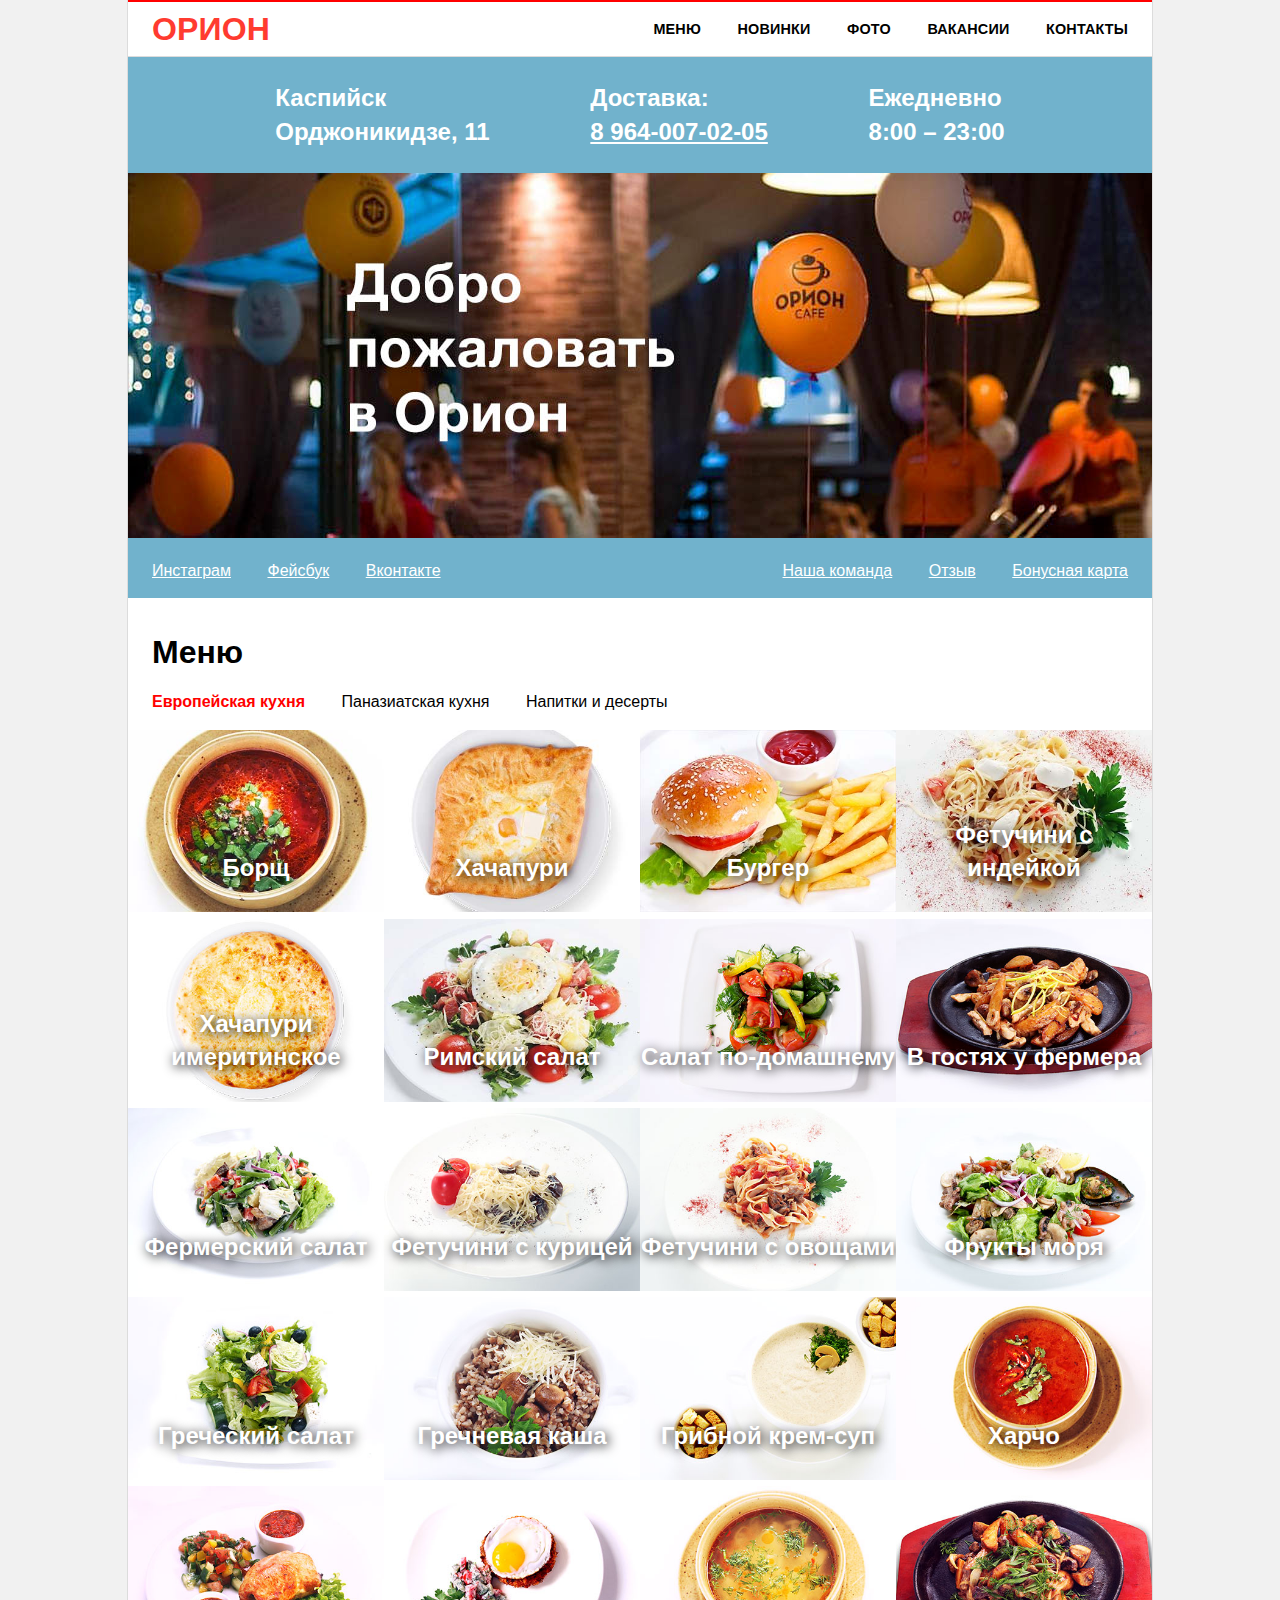
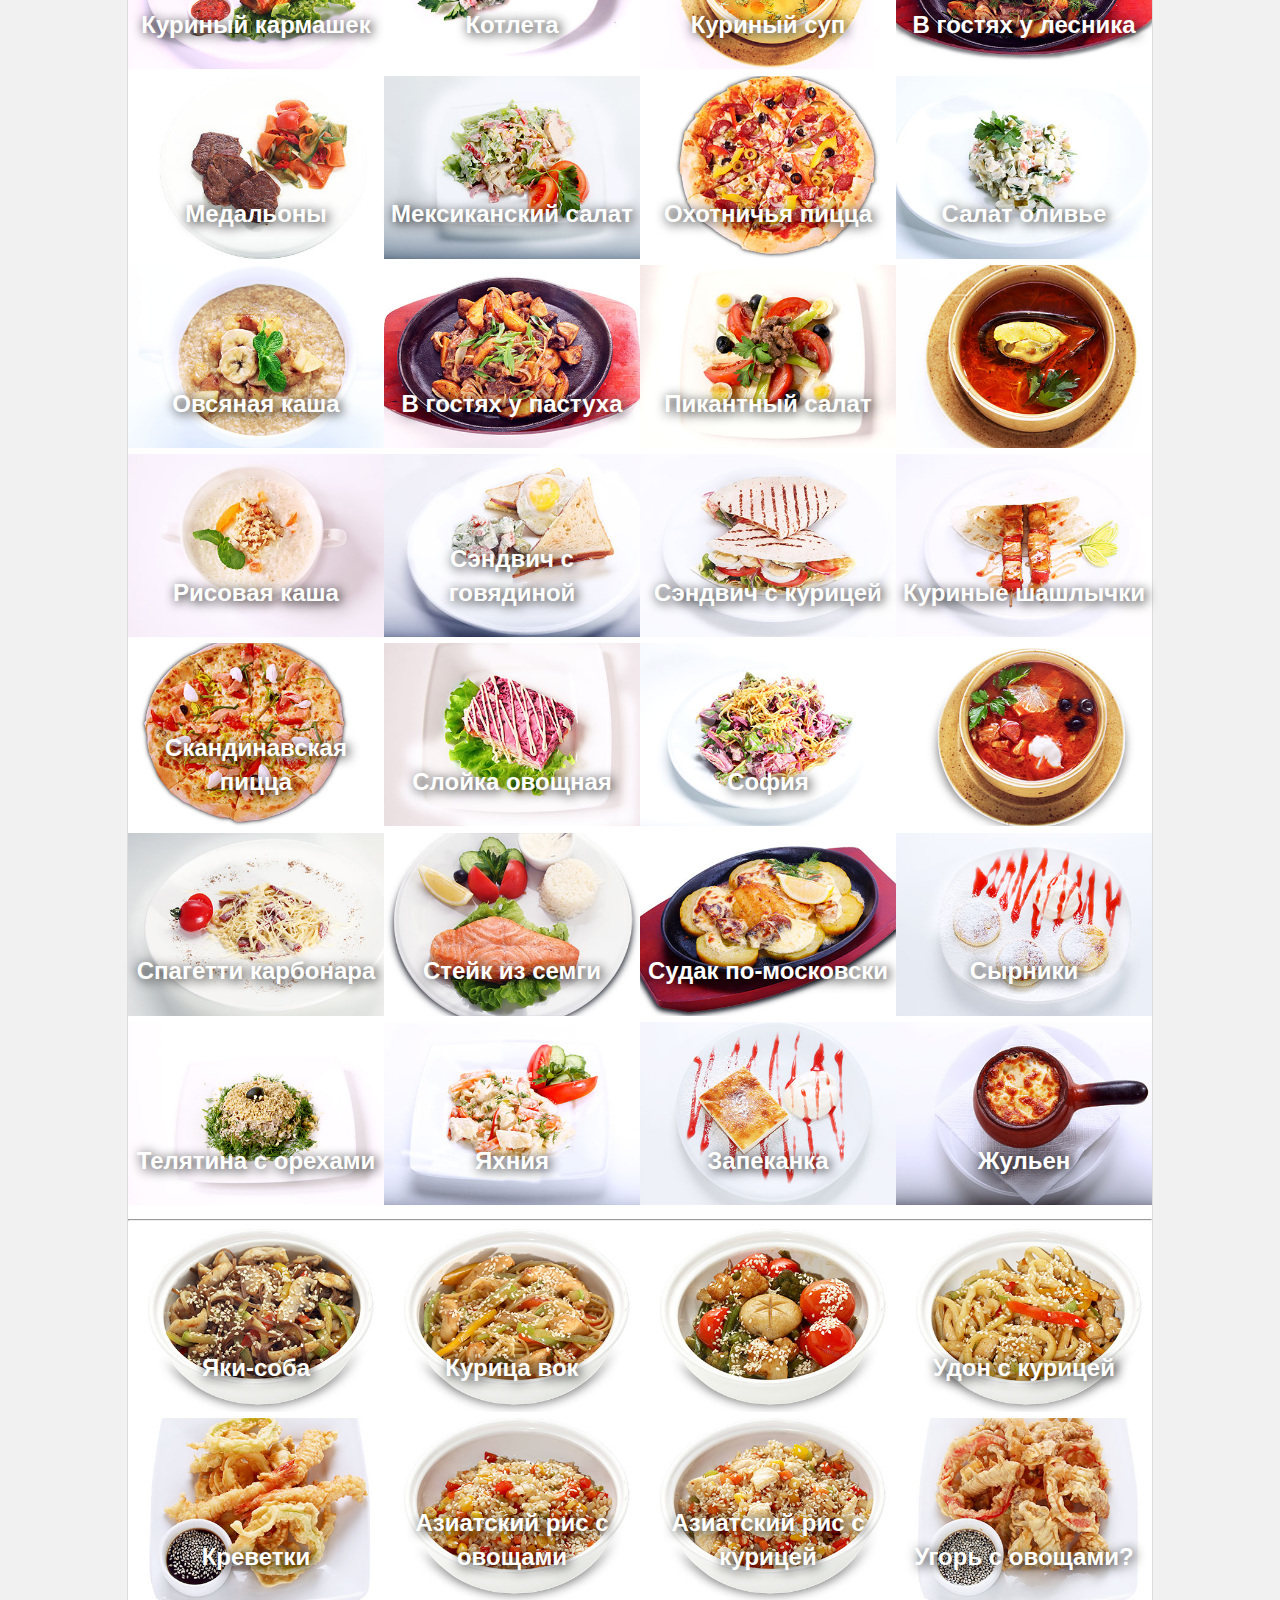
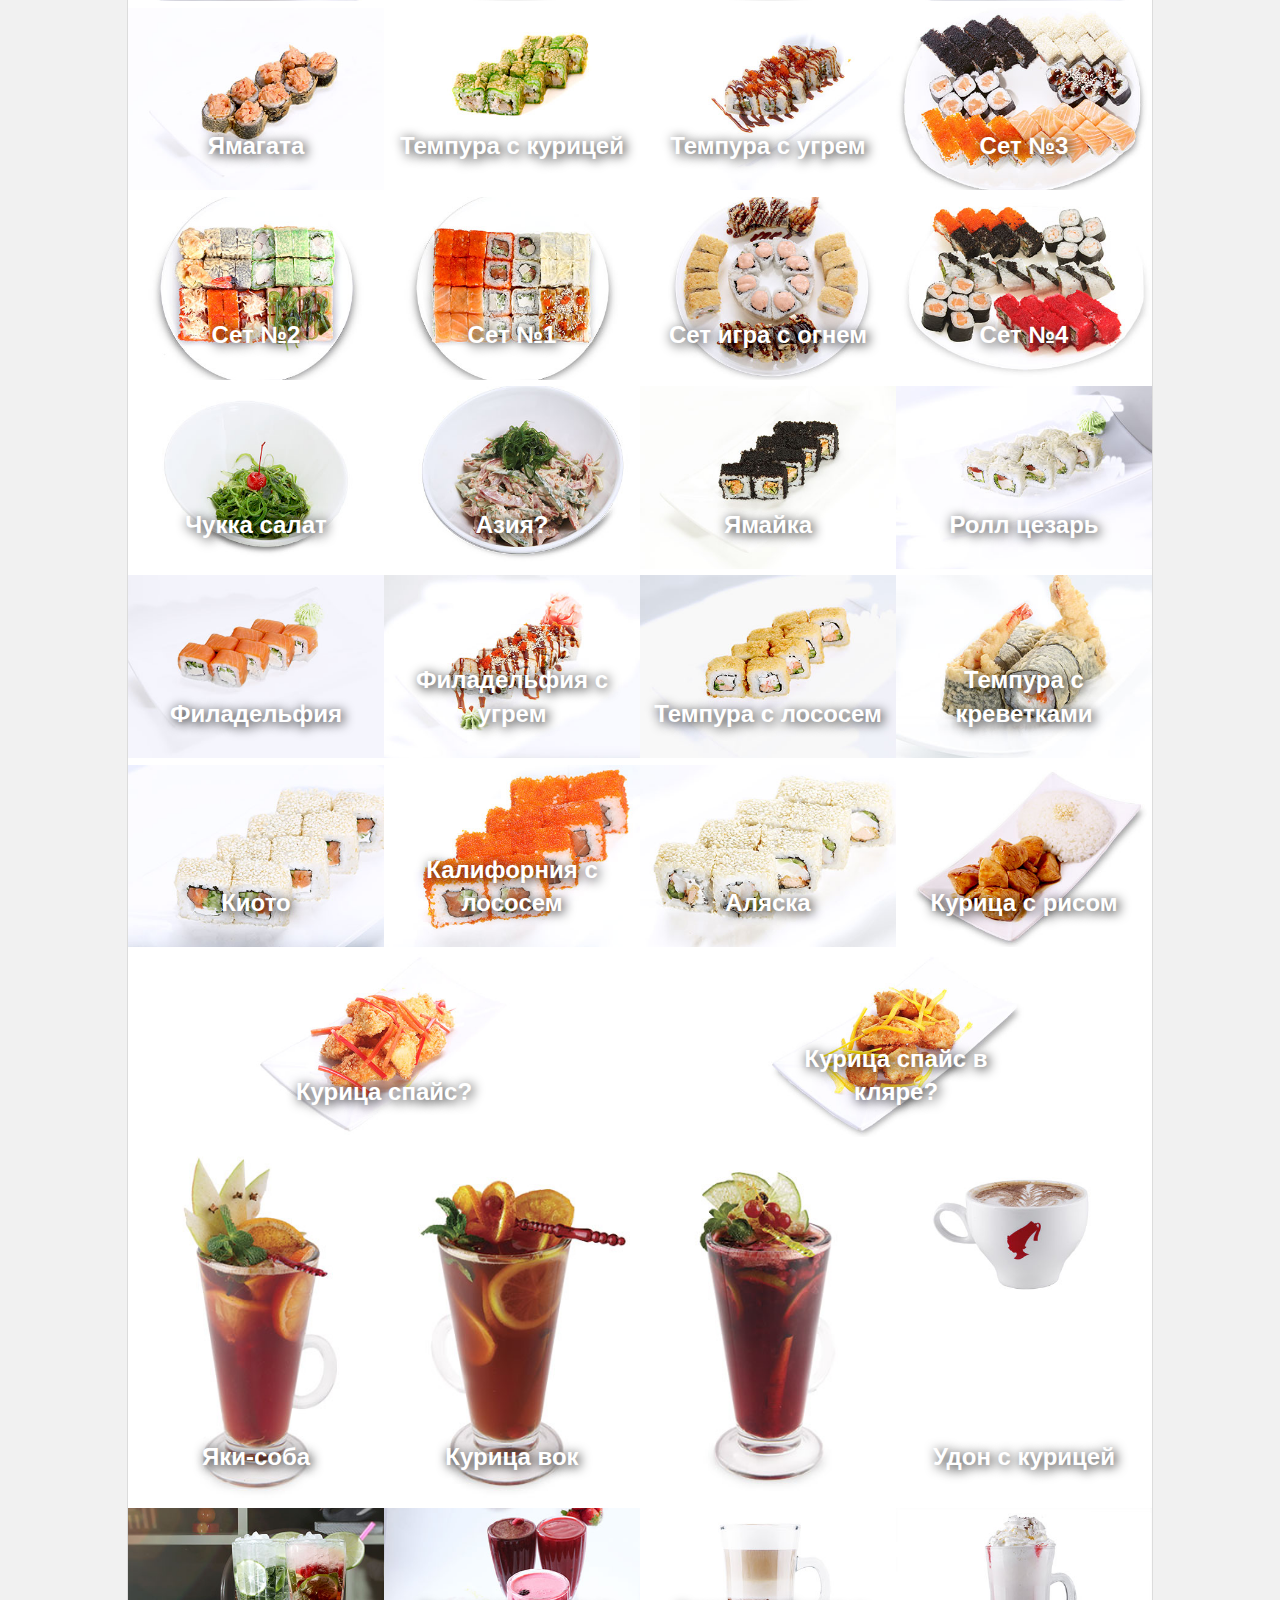
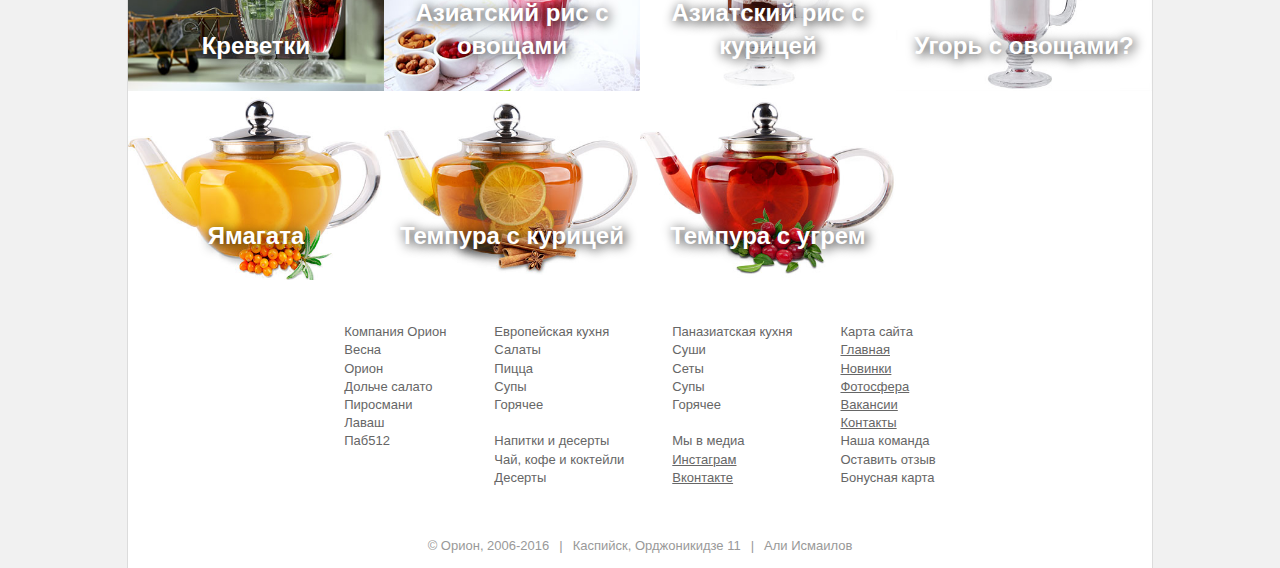
<file: index.html>
<!DOCTYPE html>
<html lang="ru">
<head>
	<meta charset="utf-8">
	<meta http-equiv="X-UA-Compatible" content="IE=edge">
	<meta name="description" content="">
	<meta name="viewport" content="width=device-width, initial-scale=1, user-scalable=no">
	<title>Орион Каспийск</title>
	<link rel="stylesheet" href="styles/main.css">
</head>
<body>

<div class="wrapper">
	
		<header>
			<div class="flex-row">
				<p class="logo"><a href="index.html">Орион</a></p>
	
				<nav>
					<ul>
						<li class="menuscroll"><a href="#0">Меню</a></li>
						<li><a href="new.html">Новинки</a></li>
						<li><a href="photo.html">Фото</a></li>
						<li><a href="job.html">Вакансии</a></li>
						<li><a href="contact.html">Контакты</a></li>
					</ul>
				</nav>
			</div>
		</header>
	
		<main>
			<div class="info flex-row">
				<p>Каспийск<br>Орджоникидзе, 11</p>
				<p>Доставка:<br><u>8 964-007-02-05</u></p>
				<p>Ежедневно<br>8:00 – 23:00</p>
			</div>
	
			<div class="carousel">
				<!-- <img src="http://placehold.it/1024x300"> -->
				<img src="carousel.jpg" alt="">
			</div>
	
			<div class="links flex-row">
				<ul>
					<li><a href="">Инстаграм</a></li>
					<li><a href="">Фейсбук</a></li>
					<li><a href="">Вконтакте</a></li>
				</ul>
				<ul>
					<li><a href="about.html">Наша команда</a></li>
					<li><a href="review.html">Отзыв</a></li>
					<li><a href="bonus.html">Бонусная карта</a></li>
				</ul>
			</div>
		</main>
	
		<div class="menu-head flex-row">
			<p>Меню</p>
			<ul>
				<li class="active">Европейская кухня</li>
				<li>Паназиатская кухня</li>
				<li>Напитки и десерты</li>
			</ul>
		</div>
	
		<div class="menu">
			<div class="european flex-row">
				<div class="item">
					<img src="images/borsch.jpg">
					<p class="name">Борщ</p>
					<p class="description">Подается со сметаной и майонезом – 135Р</p>
				</div>
				<div class="item">
					<img src="images/hachapuri.jpg">
					<p class="name">Хачапури</p>
					<p class="description">Подается со сметаной и майонезом – 135Р</p>
				</div>
				<div class="item">
					<img src="images/burger.jpg">
					<p class="name">Бургер</p>
					<p class="description">Подается со сметаной и майонезом – 135Р</p>
				</div>
				<div class="item">
					<img src="images/fetuccini-s-indeykoy.jpg">
					<p class="name">Фетучини с индейкой</p>
					<p class="description">Подается со сметаной и майонезом – 135Р</p>
				</div>
				<div class="item">
					<img src="images/hachapuri-imeritinskoe.jpg">
					<p class="name">Хачапури имеритинское</p>
					<p class="description">Подается со сметаной и майонезом – 135Р</p>
				</div>
				<div class="item">
					<img src="images/rimsky-salat.jpg">
					<p class="name">Римский салат</p>
					<p class="description">Подается со сметаной и майонезом – 135Р</p>
				</div>
				<div class="item">
					<img src="images/domashny.jpg">
					<p class="name">Салат по-домашнему</p>
					<p class="description">Подается со сметаной и майонезом – 135Р</p>
				</div>
				<div class="item">
					<img src="images/fermer.jpg">
					<p class="name">В гостях у фермера</p>
					<p class="description">Подается со сметаной и майонезом – 135Р</p>
				</div>
				<div class="item">
					<img src="images/fermersky.jpg">
					<p class="name">Фермерский салат</p>
					<p class="description">Подается со сметаной и майонезом – 135Р</p>
				</div>
				<div class="item">
					<img src="images/fetuccini-s-kuritsey.jpg">
					<p class="name">Фетучини с курицей</p>
					<p class="description">Подается со сметаной и майонезом – 135Р</p>
				</div>
				<div class="item">
					<img src="images/fetuccini-s-ovoshami.jpg">
					<p class="name">Фетучини с овощами</p>
					<p class="description">Подается со сметаной и майонезом – 135Р</p>
				</div>
				<div class="item">
					<img src="images/frukty-morya.jpg">
					<p class="name">Фрукты моря</p>
					<p class="description">Подается со сметаной и майонезом – 135Р</p>
				</div>
				<div class="item">
					<img src="images/grechesky.jpg">
					<p class="name">Греческий салат</p>
					<p class="description">Подается со сметаной и майонезом – 135Р</p>
				</div>
				<div class="item">
					<img src="images/grechka.jpg">
					<p class="name">Гречневая каша</p>
					<p class="description">Подается со сметаной и майонезом – 135Р</p>
				</div>
				<div class="item">
					<img src="images/gribnoy.jpg">
					<p class="name">Грибной крем-суп</p>
					<p class="description">Подается со сметаной и майонезом – 135Р</p>
				</div>
				<div class="item">
					<img src="images/harcho.jpg">
					<p class="name">Харчо</p>
					<p class="description">Подается со сметаной и майонезом – 135Р</p>
				</div>
				<div class="item">
					<img src="images/karmashek.jpg">
					<p class="name">Куриный кармашек</p>
					<p class="description">Подается со сметаной и майонезом – 135Р</p>
				</div>
				<div class="item">
					<img src="images/kotleta.jpg">
					<p class="name">Котлета</p>
					<p class="description">Подается со сметаной и майонезом – 135Р</p>
				</div>
				<div class="item">
					<img src="images/kuriny-sup.jpg">
					<p class="name">Куриный суп</p>
					<p class="description">Подается со сметаной и майонезом – 135Р</p>
				</div>
				<div class="item">
					<img src="images/lesnik.jpg">
					<p class="name">В гостях у лесника</p>
					<p class="description">Подается со сметаной и майонезом – 135Р</p>
				</div>
				<div class="item">
					<img src="images/medalyony.jpg">
					<p class="name">Медальоны</p>
					<p class="description">Подается со сметаной и майонезом – 135Р</p>
				</div>
				<div class="item">
					<img src="images/mexicansky.jpg">
					<p class="name">Мексиканский салат</p>
					<p class="description">Подается со сметаной и майонезом – 135Р</p>
				</div>
				<div class="item">
					<img src="images/ohotnichya.jpg">
					<p class="name">Охотничья пицца</p>
					<p class="description">Подается со сметаной и майонезом – 135Р</p>
				</div>
				<div class="item">
					<img src="images/olivie.jpg">
					<p class="name">Салат оливье</p>
					<p class="description">Подается со сметаной и майонезом – 135Р</p>
				</div>
				<div class="item">
					<img src="images/ovsyanka.jpg">
					<p class="name">Овсяная каша</p>
					<p class="description">Подается со сметаной и майонезом – 135Р</p>
				</div>
				<div class="item">
					<img src="images/pastuh.jpg">
					<p class="name">В гостях у пастуха</p>
					<p class="description">Подается со сметаной и майонезом – 135Р</p>
				</div>
				<div class="item">
					<img src="images/pikantny.jpg">
					<p class="name">Пикантный салат</p>
					<p class="description">Подается со сметаной и майонезом – 135Р</p>
				</div>
				<div class="item">
					<img src="images/pohlebka.jpg">
					<p class="name"></p>
					<p class="description">Подается со сметаной и майонезом – 135Р</p>
				</div>
				<div class="item">
					<img src="images/risovaya.jpg">
					<p class="name">Рисовая каша</p>
					<p class="description">Подается со сметаной и майонезом – 135Р</p>
				</div>
				<div class="item">
					<img src="images/sandwich-govyadina.jpg">
					<p class="name">Сэндвич с говядиной</p>
					<p class="description">Подается со сметаной и майонезом – 135Р</p>
				</div>
				<div class="item">
					<img src="images/sandwich-kuritsa.jpg">
					<p class="name">Сэндвич с курицей</p>
					<p class="description">Подается со сметаной и майонезом – 135Р</p>
				</div>
				<div class="item">
					<img src="images/shashlychki.jpg">
					<p class="name">Куриные шашлычки</p>
					<p class="description">Подается со сметаной и майонезом – 135Р</p>
				</div>
				<div class="item">
					<img src="images/skandinavskaya.jpg">
					<p class="name">Скандинавская пицца</p>
					<p class="description">Подается со сметаной и майонезом – 135Р</p>
				</div>
				<div class="item">
					<img src="images/sloyka.jpg">
					<p class="name">Слойка овощная</p>
					<p class="description">Подается со сметаной и майонезом – 135Р</p>
				</div>
				<div class="item">
					<img src="images/sofiya.jpg">
					<p class="name">София</p>
					<p class="description">Подается со сметаной и майонезом – 135Р</p>
				</div>
				<div class="item">
					<img src="images/solyanka.jpg">
					<p class="name"></p>
					<p class="description">Подается со сметаной и майонезом – 135Р</p>
				</div>
				<div class="item">
					<img src="images/spaghetti-carbonara.jpg">
					<p class="name">Спагетти карбонара</p>
					<p class="description">Подается со сметаной и майонезом – 135Р</p>
				</div>
				<div class="item">
					<img src="images/steyk-semga.jpg">
					<p class="name">Стейк из семги</p>
					<p class="description">Подается со сметаной и майонезом – 135Р</p>
				</div>
				<div class="item">
					<img src="images/sudak.jpg">
					<p class="name">Судак по-московски</p>
					<p class="description">Подается со сметаной и майонезом – 135Р</p>
				</div>
				<div class="item">
					<img src="images/syrniki.jpg">
					<p class="name">Сырники</p>
					<p class="description">Подается со сметаной и майонезом – 135Р</p>
				</div>
				<div class="item">
					<img src="images/telyatina-orehi.jpg">
					<p class="name">Телятина с орехами</p>
					<p class="description">Подается со сметаной и майонезом – 135Р</p>
				</div>
				<div class="item">
					<img src="images/yahniya.jpg">
					<p class="name">Яхния</p>
					<p class="description">Подается со сметаной и майонезом – 135Р</p>
				</div>
				<div class="item">
					<img src="images/zapekanka.jpg">
					<p class="name">Запеканка</p>
					<p class="description">Подается со сметаной и майонезом – 135Р</p>
				</div>
				<div class="item">
					<img src="images/zhulien.jpg">
					<p class="name">Жульен</p>
					<p class="description">Подается со сметаной и майонезом – 135Р</p>
				</div>
			</div>
<hr>
			<div class="asian flex-row">
				<div class="item">
					<img src="images/yaki-soba.jpg">
					<p class="name">Яки-соба</p>
					<p class="description">Подается со сметаной и майонезом – 135Р</p>
				</div>
				<div class="item">
					<img src="images/kuritsa-vok.jpg">
					<p class="name">Курица вок</p>
					<p class="description">Подается со сметаной и майонезом – 135Р</p>
				</div>
				<div class="item">
					<img src="images/ovoshi-kitay.jpg">
					<p class="name"></p>
					<p class="description">Подается со сметаной и майонезом – 135Р</p>
				</div>
				<div class="item">
					<img src="images/udon.jpg">
					<p class="name">Удон с курицей</p>
					<p class="description">Подается со сметаной и майонезом – 135Р</p>
				</div>
				<div class="item">
					<img src="images/krevetki.jpg">
					<p class="name">Креветки</p>
					<p class="description">Подается со сметаной и майонезом – 135Р</p>
				</div>
				<div class="item">
					<img src="images/aziatsky-ris.jpg">
					<p class="name">Азиатский рис с овощами</p>
					<p class="description">Подается со сметаной и майонезом – 135Р</p>
				</div>
				<div class="item">
					<img src="images/aziatsky-ris-kuritsa.jpg">
					<p class="name">Азиатский рис с курицей</p>
					<p class="description">Подается со сметаной и майонезом – 135Р</p>
				</div>
				<div class="item">
					<img src="images/ugor-ovoshi.jpg">
					<p class="name">Угорь с овощами?</p>
					<p class="description">Подается со сметаной и майонезом – 135Р</p>
				</div>
				<div class="item">
					<img src="images/yamagata.jpg">
					<p class="name">Ямагата</p>
					<p class="description">Подается со сметаной и майонезом – 135Р</p>
				</div>
				<div class="item">
					<img src="images/tempura-kuritsa.jpg">
					<p class="name">Темпура с курицей</p>
					<p class="description">Подается со сметаной и майонезом – 135Р</p>
				</div>
				<div class="item">
					<img src="images/tempura-ugor.jpg">
					<p class="name">Темпура с угрем</p>
					<p class="description">Подается со сметаной и майонезом – 135Р</p>
				</div>
				<div class="item">
					<img src="images/set3.jpg">
					<p class="name">Сет №3</p>
					<p class="description">Подается со сметаной и майонезом – 135Р</p>
				</div>
				<div class="item">
					<img src="images/set2.jpg">
					<p class="name">Сет №2</p>
					<p class="description">Подается со сметаной и майонезом – 135Р</p>
				</div>
				<div class="item">
					<img src="images/set1.jpg">
					<p class="name">Сет №1</p>
					<p class="description">Подается со сметаной и майонезом – 135Р</p>
				</div>
				<div class="item">
					<img src="images/set-igra-ogon.jpg">
					<p class="name">Сет игра с огнем</p>
					<p class="description">Подается со сметаной и майонезом – 135Р</p>
				</div>
				<div class="item">
					<img src="images/set4.jpg">
					<p class="name">Сет №4</p>
					<p class="description">Подается со сметаной и майонезом – 135Р</p>
				</div>
				<div class="item">
					<img src="images/chukka.jpg">
					<p class="name">Чукка салат</p>
					<p class="description">Подается со сметаной и майонезом – 135Р</p>
				</div>
				<div class="item">
					<img src="images/asia.jpg">
					<p class="name">Азия?</p>
					<p class="description">Подается со сметаной и майонезом – 135Р</p>
				</div>
				<div class="item">
					<img src="images/jamaica.jpg">
					<p class="name">Ямайка</p>
					<p class="description">Подается со сметаной и майонезом – 135Р</p>
				</div>
				<div class="item">
					<img src="images/roll-cezar.jpg">
					<p class="name">Ролл цезарь</p>
					<p class="description">Подается со сметаной и майонезом – 135Р</p>
				</div>
				<div class="item">
					<img src="images/philadelphia.jpg">
					<p class="name">Филадельфия</p>
					<p class="description">Подается со сметаной и майонезом – 135Р</p>
				</div>
				<div class="item">
					<img src="images/philadelphia-ugor.jpg">
					<p class="name">Филадельфия с угрем</p>
					<p class="description">Подается со сметаной и майонезом – 135Р</p>
				</div>
				<div class="item">
					<img src="images/tempura-losos.jpg">
					<p class="name">Темпура с лососем</p>
					<p class="description">Подается со сметаной и майонезом – 135Р</p>
				</div>
				<div class="item">
					<img src="images/tempura-krevetka.jpg">
					<p class="name">Темпура с креветками</p>
					<p class="description">Подается со сметаной и майонезом – 135Р</p>
				</div>
				<div class="item">
					<img src="images/kyoto.jpg">
					<p class="name">Киото</p>
					<p class="description">Подается со сметаной и майонезом – 135Р</p>
				</div>
				<div class="item">
					<img src="images/california-losos.jpg">
					<p class="name">Калифорния с лососем</p>
					<p class="description">Подается со сметаной и майонезом – 135Р</p>
				</div>
				<div class="item">
					<img src="images/alaska.jpg">
					<p class="name">Аляска</p>
					<p class="description">Подается со сметаной и майонезом – 135Р</p>
				</div>
				<div class="item">
					<img src="images/kuritsa-ris.jpg">
					<p class="name">Курица с рисом</p>
					<p class="description">Подается со сметаной и майонезом – 135Р</p>
				</div>
				<div class="item">
					<img src="images/kuritsa-spice.jpg">
					<p class="name">Курица спайс?</p>
					<p class="description">Подается со сметаной и майонезом – 135Р</p>
				</div>
				<div class="item">
					<img src="images/kuritsa-v-klyare.jpg">
					<p class="name">Курица спайс в кляре?</p>
					<p class="description">Подается со сметаной и майонезом – 135Р</p>
				</div>
			</div>
			<div class="beverage flex-row">
				<div class="item">
					<img src="images/glint-classic.jpg">
					<p class="name">Яки-соба</p>
					<p class="description">Подается со сметаной и майонезом – 135Р</p>
				</div>
				<div class="item">
					<img src="images/glint-mandarin.jpg">
					<p class="name">Курица вок</p>
					<p class="description">Подается со сметаной и майонезом – 135Р</p>
				</div>
				<div class="item">
					<img src="images/glint-berry.jpg">
					<p class="name"></p>
					<p class="description">Подается со сметаной и майонезом – 135Р</p>
				</div>
				<div class="item">
					<img src="images/capuccino.jpg">
					<p class="name">Удон с курицей</p>
					<p class="description">Подается со сметаной и майонезом – 135Р</p>
				</div>
				<div class="item">
					<img src="images/limonady.jpg">
					<p class="name">Креветки</p>
					<p class="description">Подается со сметаной и майонезом – 135Р</p>
				</div>
				<div class="item">
					<img src="images/malinovy.jpg">
					<p class="name">Азиатский рис с овощами</p>
					<p class="description">Подается со сметаной и майонезом – 135Р</p>
				</div>
				<div class="item">
					<img src="images/coffee-1.jpg">
					<p class="name">Азиатский рис с курицей</p>
					<p class="description">Подается со сметаной и майонезом – 135Р</p>
				</div>
				<div class="item">
					<img src="images/italiano.jpg">
					<p class="name">Угорь с овощами?</p>
					<p class="description">Подается со сметаной и майонезом – 135Р</p>
				</div>
				<div class="item">
					<img src="images/oblepiha.jpg">
					<p class="name">Ямагата</p>
					<p class="description">Подается со сметаной и майонезом – 135Р</p>
				</div>
				<div class="item">
					<img src="images/citrus.jpg">
					<p class="name">Темпура с курицей</p>
					<p class="description">Подается со сметаной и майонезом – 135Р</p>
				</div>
				<div class="item">
					<img src="images/klukva.jpg">
					<p class="name">Темпура с угрем</p>
					<p class="description">Подается со сметаной и майонезом – 135Р</p>
				</div>
			</div>
		</div>
	
		<footer>
			<div class="flex-row">
				<ul>
					<li><b>Компания Орион</b></li>
					<li>Весна</li>
					<li>Орион</li>
					<li>Дольче салато</li>
					<li>Пиросмани</li>
					<li>Лаваш</li>
					<li>Паб512</li>
				</ul>

				<ul>
					<li><b>Европейская кухня</b></li>
					<li>Салаты</li>
					<li>Пицца</li>
					<li>Супы</li>
					<li>Горячее</li>
					<br>
					<li><b>Напитки и десерты</b></li>
					<li>Чай, кофе и коктейли</li>
					<li>Десерты</li>
				</ul>
				<ul>
					<li><b>Паназиатская кухня</b></li>
					<li>Суши</li>
					<li>Сеты</li>
					<li>Супы</li>
					<li>Горячее</li>
					<br>
					<li><b>Мы в медиа</b></li>
					<li><a href="#0">Инстаграм</a></li>
					<li><a href="#0">Вконтакте</a></li>
				</ul>
				<ul>
					<li><b>Карта сайта</b></li>
					<li><a href="index.html">Главная</a></li>
					<li><a href="new.html">Новинки</a></li>
					<li><a href="photo">Фотосфера</a></li>
					<li><a href="job.html">Вакансии</a></li>
					<li><a href="contact.html">Контакты</a></li>
					<li>Наша команда</li>
					<li>Оставить отзыв</li>
					<li>Бонусная карта</li>
				</ul>
			</div>
	
			<div class="credit flex-row">
				<p>© Орион, 2006-2016</p>
				<p>|</p>
				<p>Каспийск, Орджоникидзе 11</p>
				<p>|</p>
				<p>Али Исмаилов</p>
			</div>
		</footer>
</div>
</body>
</html>
</file>
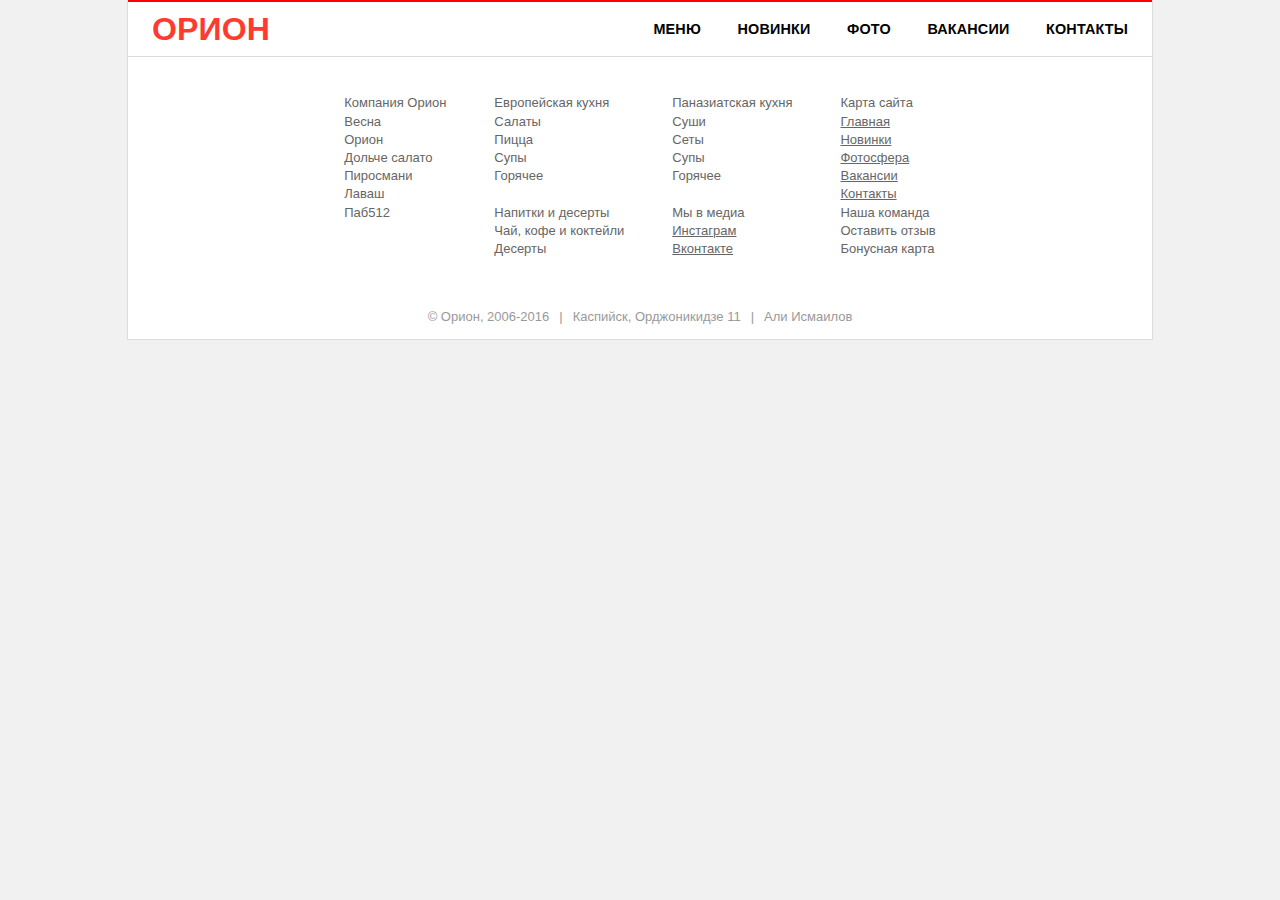
<file: about.html>
<!DOCTYPE html>
<html lang="ru">
<head>
	<meta charset="utf-8">
	<meta http-equiv="X-UA-Compatible" content="IE=edge">
	<meta name="description" content="">
	<meta name="viewport" content="width=device-width, initial-scale=1, user-scalable=no">
	<title>Наша команда, Компания Орион | Орион Каспийск</title>
	<link rel="stylesheet" href="styles/main.css">
</head>
<body>

<div class="wrapper">
		<header>
			<div class="flex-row">
				<p class="logo"><a href="index.html">Орион</a></p>
	
				<nav>
					<ul>
						<li class="menuscroll"><a href="#0">Меню</a></li>
						<li><a href="new.html">Новинки</a></li>
						<li><a href="photo.html">Фото</a></li>
						<li><a href="job.html">Вакансии</a></li>
						<li><a href="contact.html">Контакты</a></li>
					</ul>
				</nav>
			</div>
		</header>



		<footer>
			<div class="flex-row">
				<ul>
					<li><b>Компания Орион</b></li>
					<li>Весна</li>
					<li>Орион</li>
					<li>Дольче салато</li>
					<li>Пиросмани</li>
					<li>Лаваш</li>
					<li>Паб512</li>
				</ul>

				<ul>
					<li><b>Европейская кухня</b></li>
					<li>Салаты</li>
					<li>Пицца</li>
					<li>Супы</li>
					<li>Горячее</li>
					<br>
					<li><b>Напитки и десерты</b></li>
					<li>Чай, кофе и коктейли</li>
					<li>Десерты</li>
				</ul>
				<ul>
					<li><b>Паназиатская кухня</b></li>
					<li>Суши</li>
					<li>Сеты</li>
					<li>Супы</li>
					<li>Горячее</li>
					<br>
					<li><b>Мы в медиа</b></li>
					<li><a href="#0">Инстаграм</a></li>
					<li><a href="#0">Вконтакте</a></li>
				</ul>
				<ul>
					<li><b>Карта сайта</b></li>
					<li><a href="index.html">Главная</a></li>
					<li><a href="new.html">Новинки</a></li>
					<li><a href="photo">Фотосфера</a></li>
					<li><a href="job.html">Вакансии</a></li>
					<li><a href="contact.html">Контакты</a></li>
					<li>Наша команда</li>
					<li>Оставить отзыв</li>
					<li>Бонусная карта</li>
				</ul>
			</div>
	
			<div class="credit flex-row">
				<p>© Орион, 2006-2016</p>
				<p>|</p>
				<p>Каспийск, Орджоникидзе 11</p>
				<p>|</p>
				<p>Али Исмаилов</p>
			</div>
		</footer>
</div>
</body>
</html>
</file>
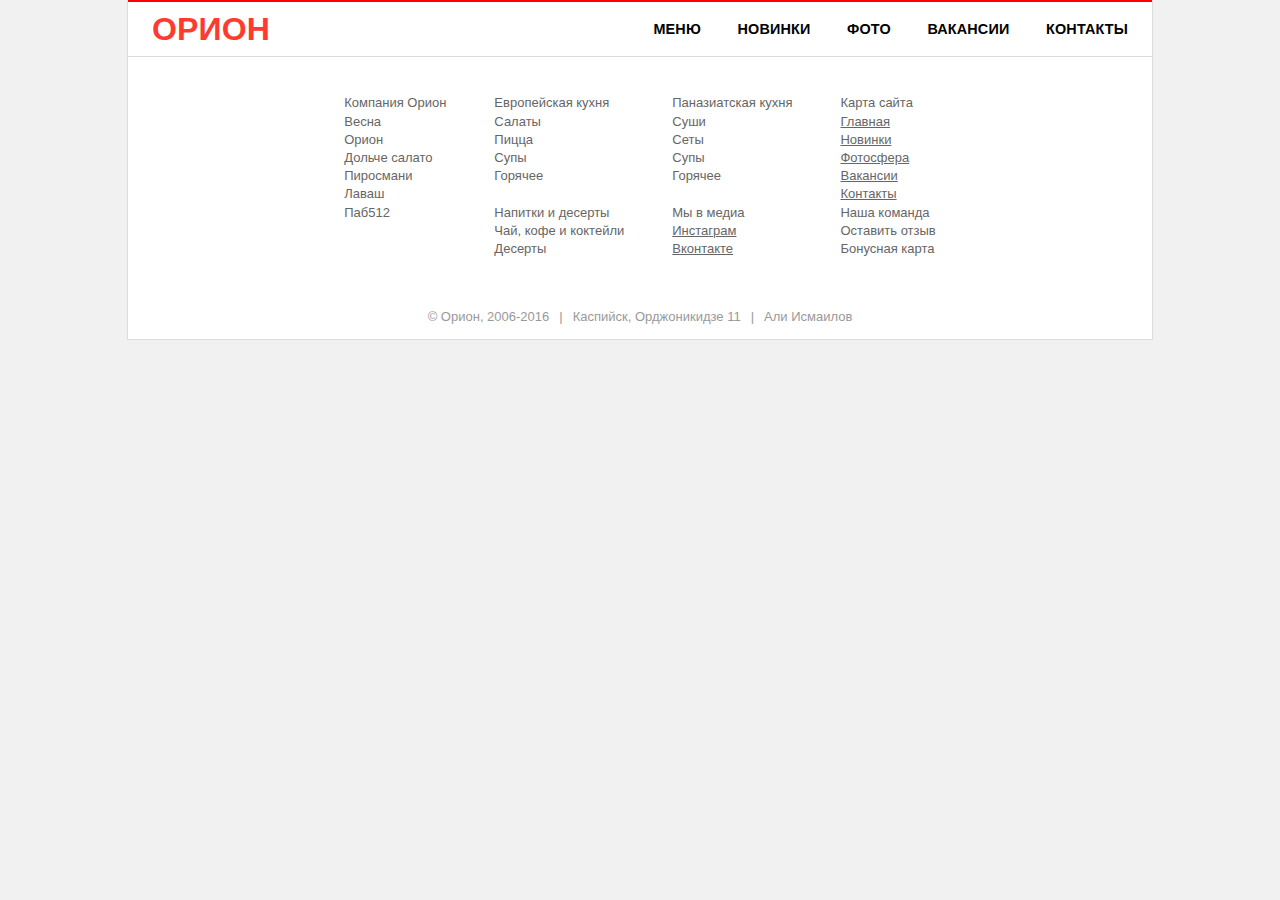
<file: bonus.html>
<!DOCTYPE html>
<html lang="ru">
<head>
	<meta charset="utf-8">
	<meta http-equiv="X-UA-Compatible" content="IE=edge">
	<meta name="description" content="">
	<meta name="viewport" content="width=device-width, initial-scale=1, user-scalable=no">
	<title>Бонусная карта: Как получить бонусную карту | Орион Каспийск</title>
	<link rel="stylesheet" href="styles/main.css">
</head>
<body>

<div class="wrapper">
		<header>
			<div class="flex-row">
				<p class="logo"><a href="index.html">Орион</a></p>
	
				<nav>
					<ul>
						<li class="menuscroll"><a href="#0">Меню</a></li>
						<li><a href="new.html">Новинки</a></li>
						<li><a href="photo.html">Фото</a></li>
						<li><a href="job.html">Вакансии</a></li>
						<li><a href="contact.html">Контакты</a></li>
					</ul>
				</nav>
			</div>
		</header>



		<footer>
			<div class="flex-row">
				<ul>
					<li><b>Компания Орион</b></li>
					<li>Весна</li>
					<li>Орион</li>
					<li>Дольче салато</li>
					<li>Пиросмани</li>
					<li>Лаваш</li>
					<li>Паб512</li>
				</ul>

				<ul>
					<li><b>Европейская кухня</b></li>
					<li>Салаты</li>
					<li>Пицца</li>
					<li>Супы</li>
					<li>Горячее</li>
					<br>
					<li><b>Напитки и десерты</b></li>
					<li>Чай, кофе и коктейли</li>
					<li>Десерты</li>
				</ul>
				<ul>
					<li><b>Паназиатская кухня</b></li>
					<li>Суши</li>
					<li>Сеты</li>
					<li>Супы</li>
					<li>Горячее</li>
					<br>
					<li><b>Мы в медиа</b></li>
					<li><a href="#0">Инстаграм</a></li>
					<li><a href="#0">Вконтакте</a></li>
				</ul>
				<ul>
					<li><b>Карта сайта</b></li>
					<li><a href="index.html">Главная</a></li>
					<li><a href="new.html">Новинки</a></li>
					<li><a href="photo">Фотосфера</a></li>
					<li><a href="job.html">Вакансии</a></li>
					<li><a href="contact.html">Контакты</a></li>
					<li>Наша команда</li>
					<li>Оставить отзыв</li>
					<li>Бонусная карта</li>
				</ul>
			</div>
	
			<div class="credit flex-row">
				<p>© Орион, 2006-2016</p>
				<p>|</p>
				<p>Каспийск, Орджоникидзе 11</p>
				<p>|</p>
				<p>Али Исмаилов</p>
			</div>
		</footer>
</div>
</body>
</html>
</file>
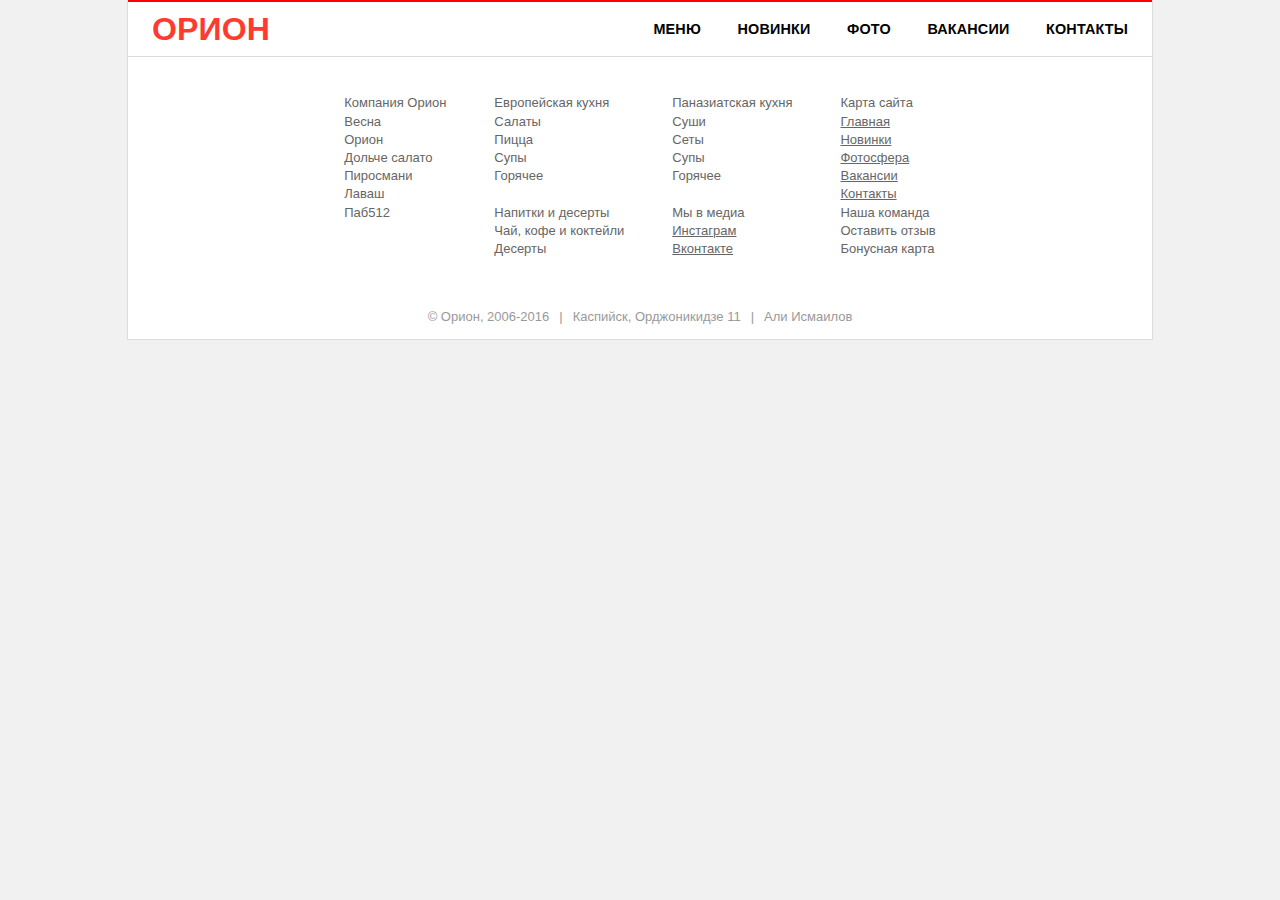
<file: contact.html>
<!DOCTYPE html>
<html lang="ru">
<head>
	<meta charset="utf-8">
	<meta http-equiv="X-UA-Compatible" content="IE=edge">
	<meta name="description" content="">
	<meta name="viewport" content="width=device-width, initial-scale=1, user-scalable=no">
	<title>Контакты: Телефон, Почта, Соцсети, Адрес на карте | Орион Каспийск</title>
	<link rel="stylesheet" href="styles/main.css">
</head>
<body>

<div class="wrapper">
		<header>
			<div class="flex-row">
				<p class="logo"><a href="index.html">Орион</a></p>
	
				<nav>
					<ul>
						<li class="menuscroll"><a href="#0">Меню</a></li>
						<li><a href="new.html">Новинки</a></li>
						<li><a href="photo.html">Фото</a></li>
						<li><a href="job.html">Вакансии</a></li>
						<li><a href="contact.html">Контакты</a></li>
					</ul>
				</nav>
			</div>
		</header>



		<footer>
			<div class="flex-row">
				<ul>
					<li><b>Компания Орион</b></li>
					<li>Весна</li>
					<li>Орион</li>
					<li>Дольче салато</li>
					<li>Пиросмани</li>
					<li>Лаваш</li>
					<li>Паб512</li>
				</ul>

				<ul>
					<li><b>Европейская кухня</b></li>
					<li>Салаты</li>
					<li>Пицца</li>
					<li>Супы</li>
					<li>Горячее</li>
					<br>
					<li><b>Напитки и десерты</b></li>
					<li>Чай, кофе и коктейли</li>
					<li>Десерты</li>
				</ul>
				<ul>
					<li><b>Паназиатская кухня</b></li>
					<li>Суши</li>
					<li>Сеты</li>
					<li>Супы</li>
					<li>Горячее</li>
					<br>
					<li><b>Мы в медиа</b></li>
					<li><a href="#0">Инстаграм</a></li>
					<li><a href="#0">Вконтакте</a></li>
				</ul>
				<ul>
					<li><b>Карта сайта</b></li>
					<li><a href="index.html">Главная</a></li>
					<li><a href="new.html">Новинки</a></li>
					<li><a href="photo">Фотосфера</a></li>
					<li><a href="job.html">Вакансии</a></li>
					<li><a href="contact.html">Контакты</a></li>
					<li>Наша команда</li>
					<li>Оставить отзыв</li>
					<li>Бонусная карта</li>
				</ul>
			</div>
	
			<div class="credit flex-row">
				<p>© Орион, 2006-2016</p>
				<p>|</p>
				<p>Каспийск, Орджоникидзе 11</p>
				<p>|</p>
				<p>Али Исмаилов</p>
			</div>
		</footer>
</div>
</body>
</html>
</file>
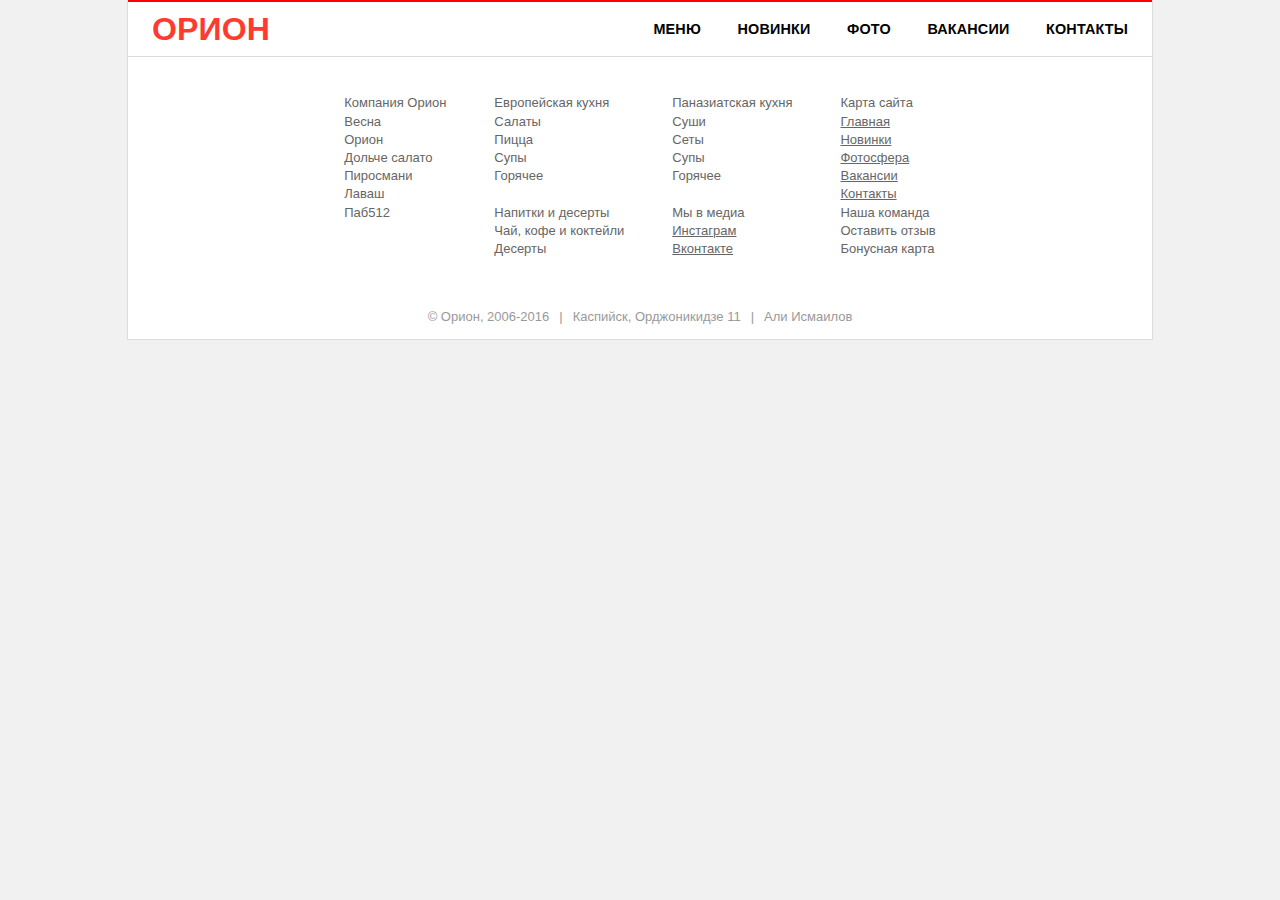
<file: job.html>
<!DOCTYPE html>
<html lang="ru">
<head>
	<meta charset="utf-8">
	<meta http-equiv="X-UA-Compatible" content="IE=edge">
	<meta name="description" content="">
	<meta name="viewport" content="width=device-width, initial-scale=1, user-scalable=no">
	<title>Работа в Орионе, Вакансии | Орион Каспийск</title>
	<link rel="stylesheet" href="styles/main.css">
</head>
<body>

<div class="wrapper">
		<header>
			<div class="flex-row">
				<p class="logo"><a href="index.html">Орион</a></p>
	
				<nav>
					<ul>
						<li class="menuscroll"><a href="#0">Меню</a></li>
						<li><a href="new.html">Новинки</a></li>
						<li><a href="photo.html">Фото</a></li>
						<li><a href="job.html">Вакансии</a></li>
						<li><a href="contact.html">Контакты</a></li>
					</ul>
				</nav>
			</div>
		</header>



		<footer>
			<div class="flex-row">
				<ul>
					<li><b>Компания Орион</b></li>
					<li>Весна</li>
					<li>Орион</li>
					<li>Дольче салато</li>
					<li>Пиросмани</li>
					<li>Лаваш</li>
					<li>Паб512</li>
				</ul>

				<ul>
					<li><b>Европейская кухня</b></li>
					<li>Салаты</li>
					<li>Пицца</li>
					<li>Супы</li>
					<li>Горячее</li>
					<br>
					<li><b>Напитки и десерты</b></li>
					<li>Чай, кофе и коктейли</li>
					<li>Десерты</li>
				</ul>
				<ul>
					<li><b>Паназиатская кухня</b></li>
					<li>Суши</li>
					<li>Сеты</li>
					<li>Супы</li>
					<li>Горячее</li>
					<br>
					<li><b>Мы в медиа</b></li>
					<li><a href="#0">Инстаграм</a></li>
					<li><a href="#0">Вконтакте</a></li>
				</ul>
				<ul>
					<li><b>Карта сайта</b></li>
					<li><a href="index.html">Главная</a></li>
					<li><a href="new.html">Новинки</a></li>
					<li><a href="photo">Фотосфера</a></li>
					<li><a href="job.html">Вакансии</a></li>
					<li><a href="contact.html">Контакты</a></li>
					<li>Наша команда</li>
					<li>Оставить отзыв</li>
					<li>Бонусная карта</li>
				</ul>
			</div>
	
			<div class="credit flex-row">
				<p>© Орион, 2006-2016</p>
				<p>|</p>
				<p>Каспийск, Орджоникидзе 11</p>
				<p>|</p>
				<p>Али Исмаилов</p>
			</div>
		</footer>
</div>
</body>
</html>
</file>
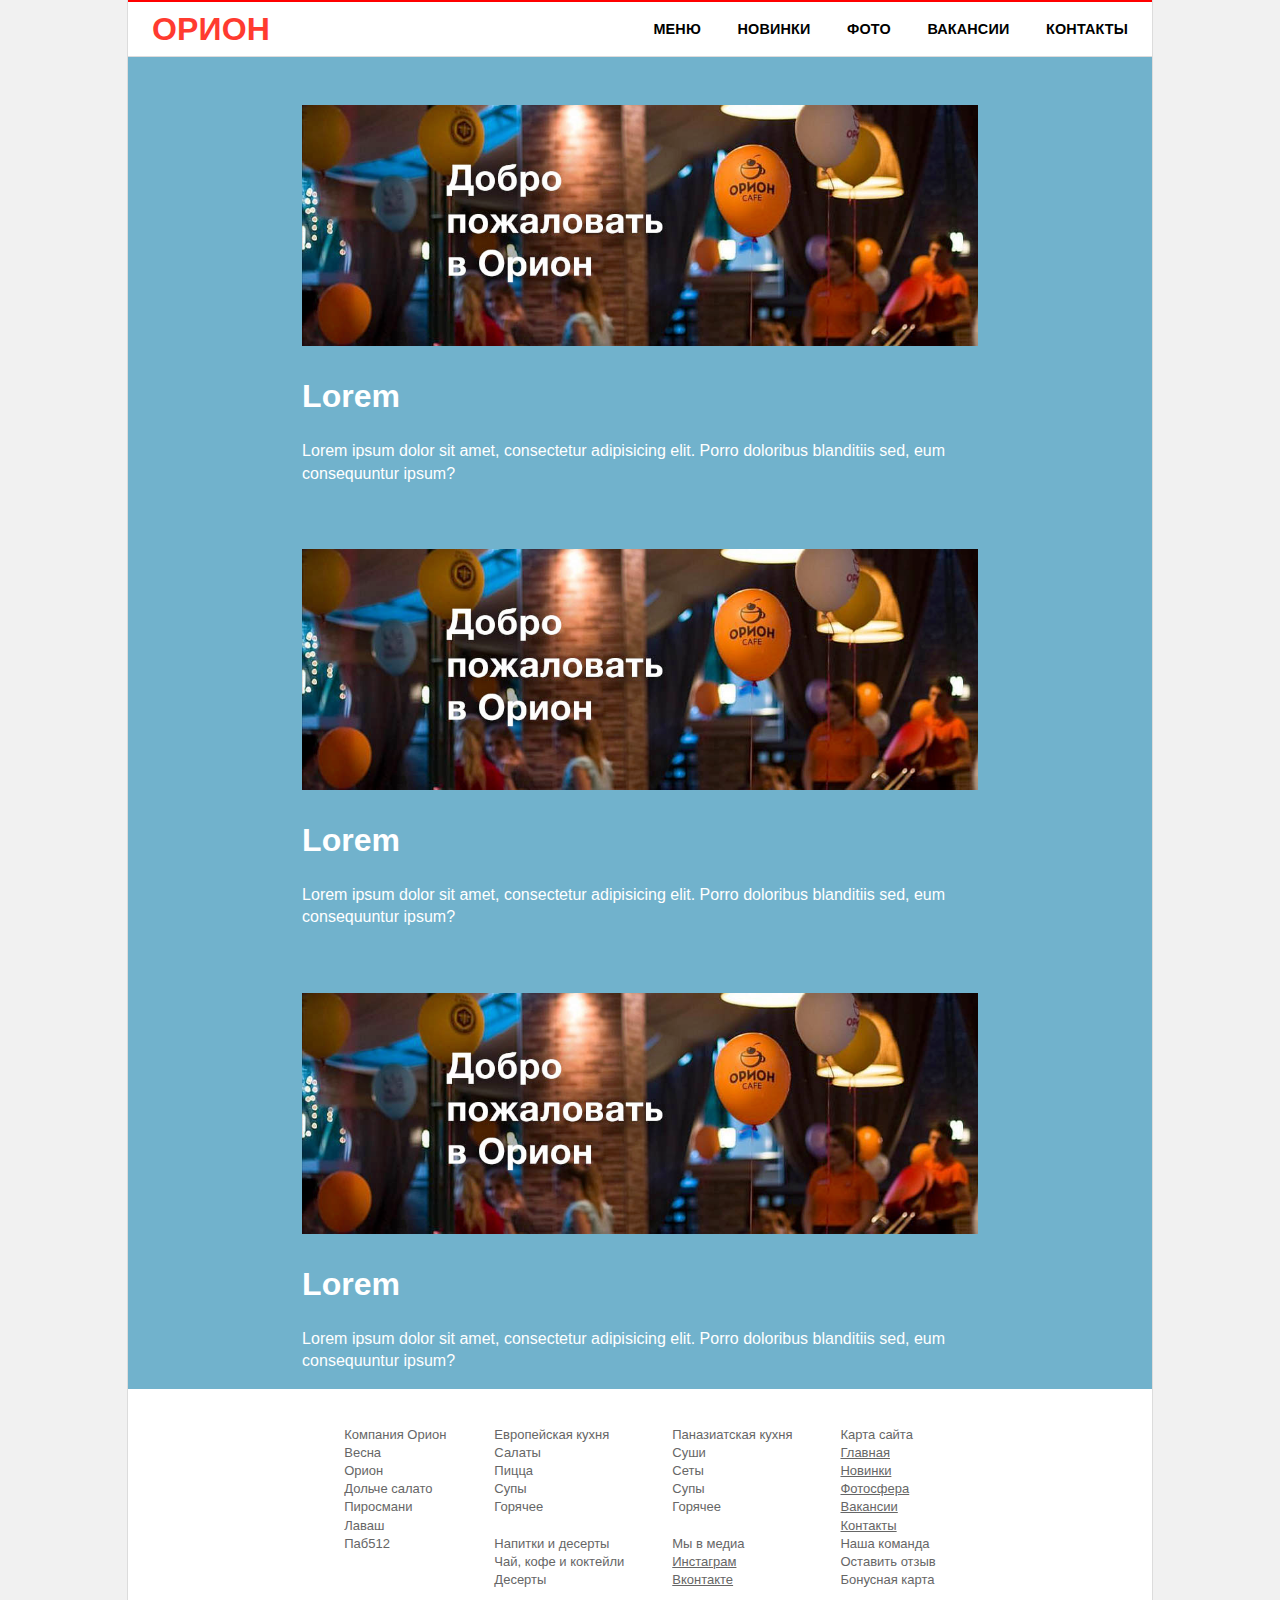
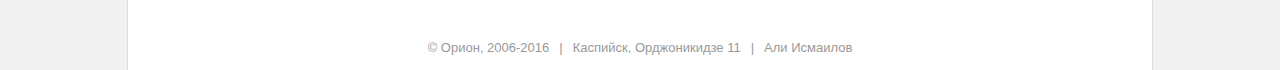
<file: new.html>
<!DOCTYPE html>
<html lang="ru">
<head>
	<meta charset="utf-8">
	<meta http-equiv="X-UA-Compatible" content="IE=edge">
	<meta name="description" content="">
	<meta name="viewport" content="width=device-width, initial-scale=1, user-scalable=no">
	<title>Новинки и акции | Орион Каспийск</title>
	<link rel="stylesheet" href="styles/main.css">
</head>
<body>

<div class="wrapper">
		<header>
			<div class="flex-row">
				<p class="logo"><a href="index.html">Орион</a></p>
	
				<nav>
					<ul>
						<li class="menuscroll"><a href="#0">Меню</a></li>
						<li><a href="new.html">Новинки</a></li>
						<li><a href="photo.html">Фото</a></li>
						<li><a href="job.html">Вакансии</a></li>
						<li><a href="contact.html">Контакты</a></li>
					</ul>
				</nav>
			</div>
		</header>

		<main>
			<div class="news flex-row">
				<article>
					<img src="carousel.jpg" alt="">
					<h1>Lorem</h1>
					<p>Lorem ipsum dolor sit amet, consectetur adipisicing elit. Porro doloribus blanditiis sed, eum consequuntur ipsum?</p>
				</article>

				<article>
					<img src="carousel.jpg" alt="">
					<h1>Lorem</h1>
					<p>Lorem ipsum dolor sit amet, consectetur adipisicing elit. Porro doloribus blanditiis sed, eum consequuntur ipsum?</p>
				</article>
				
				<article>
					<img src="carousel.jpg" alt="">
					<h1>Lorem</h1>
					<p>Lorem ipsum dolor sit amet, consectetur adipisicing elit. Porro doloribus blanditiis sed, eum consequuntur ipsum?</p>
				</article>
			</div>
		</main>

		<footer>
			<div class="flex-row">
				<ul>
					<li><b>Компания Орион</b></li>
					<li>Весна</li>
					<li>Орион</li>
					<li>Дольче салато</li>
					<li>Пиросмани</li>
					<li>Лаваш</li>
					<li>Паб512</li>
				</ul>

				<ul>
					<li><b>Европейская кухня</b></li>
					<li>Салаты</li>
					<li>Пицца</li>
					<li>Супы</li>
					<li>Горячее</li>
					<br>
					<li><b>Напитки и десерты</b></li>
					<li>Чай, кофе и коктейли</li>
					<li>Десерты</li>
				</ul>
				<ul>
					<li><b>Паназиатская кухня</b></li>
					<li>Суши</li>
					<li>Сеты</li>
					<li>Супы</li>
					<li>Горячее</li>
					<br>
					<li><b>Мы в медиа</b></li>
					<li><a href="#0">Инстаграм</a></li>
					<li><a href="#0">Вконтакте</a></li>
				</ul>
				<ul>
					<li><b>Карта сайта</b></li>
					<li><a href="index.html">Главная</a></li>
					<li><a href="new.html">Новинки</a></li>
					<li><a href="photo">Фотосфера</a></li>
					<li><a href="job.html">Вакансии</a></li>
					<li><a href="contact.html">Контакты</a></li>
					<li>Наша команда</li>
					<li>Оставить отзыв</li>
					<li>Бонусная карта</li>
				</ul>
			</div>
	
			<div class="credit flex-row">
				<p>© Орион, 2006-2016</p>
				<p>|</p>
				<p>Каспийск, Орджоникидзе 11</p>
				<p>|</p>
				<p>Али Исмаилов</p>
			</div>
		</footer>
</div>
</body>
</html>
</file>
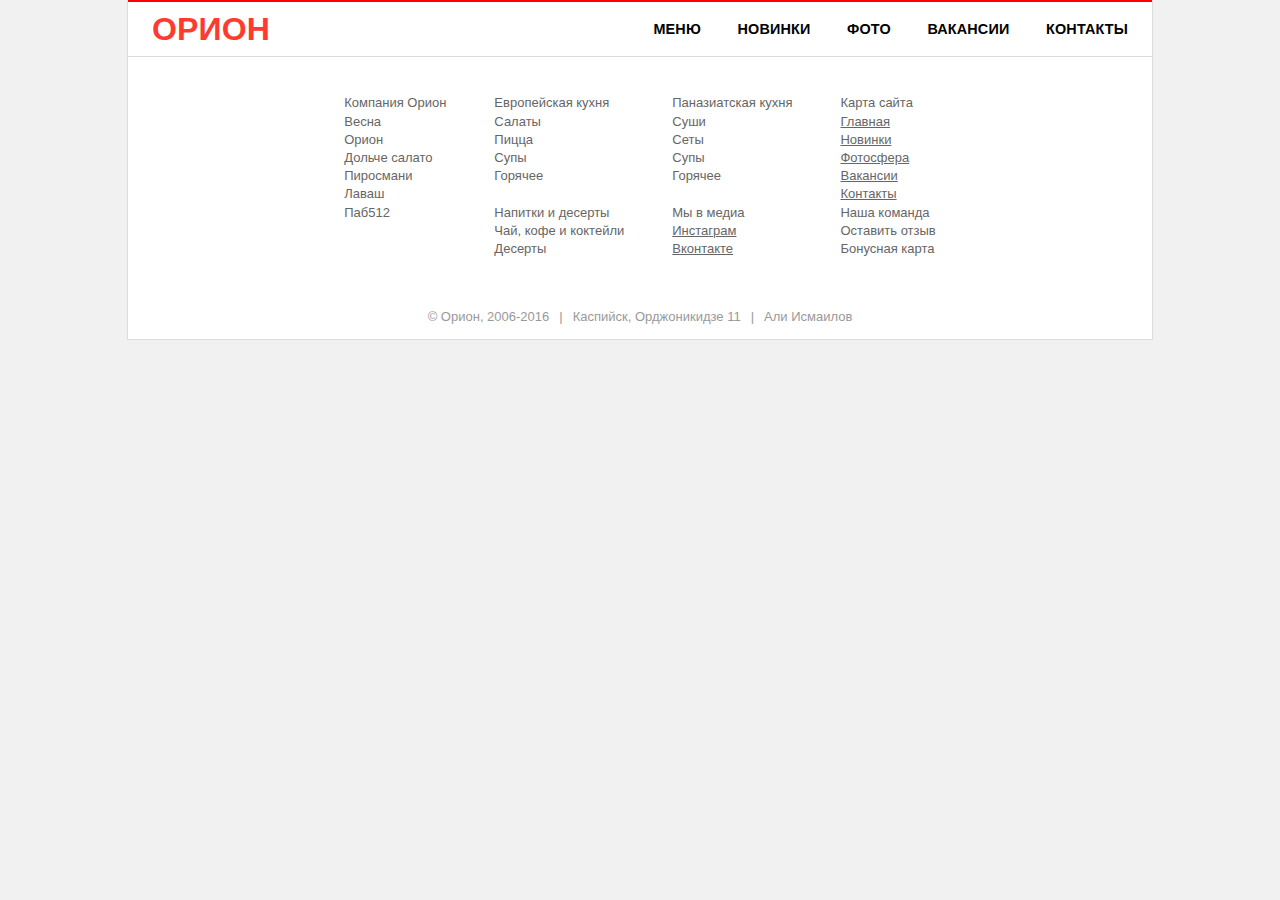
<file: review.html>
<!DOCTYPE html>
<html lang="ru">
<head>
	<meta charset="utf-8">
	<meta http-equiv="X-UA-Compatible" content="IE=edge">
	<meta name="description" content="">
	<meta name="viewport" content="width=device-width, initial-scale=1, user-scalable=no">
	<title>Отзыв | Орион Каспийск</title>
	<link rel="stylesheet" href="styles/main.css">
</head>
<body>

<div class="wrapper">
		<header>
			<div class="flex-row">
				<p class="logo"><a href="index.html">Орион</a></p>
	
				<nav>
					<ul>
						<li class="menuscroll"><a href="#0">Меню</a></li>
						<li><a href="new.html">Новинки</a></li>
						<li><a href="photo.html">Фото</a></li>
						<li><a href="job.html">Вакансии</a></li>
						<li><a href="contact.html">Контакты</a></li>
					</ul>
				</nav>
			</div>
		</header>



		<footer>
			<div class="flex-row">
				<ul>
					<li><b>Компания Орион</b></li>
					<li>Весна</li>
					<li>Орион</li>
					<li>Дольче салато</li>
					<li>Пиросмани</li>
					<li>Лаваш</li>
					<li>Паб512</li>
				</ul>

				<ul>
					<li><b>Европейская кухня</b></li>
					<li>Салаты</li>
					<li>Пицца</li>
					<li>Супы</li>
					<li>Горячее</li>
					<br>
					<li><b>Напитки и десерты</b></li>
					<li>Чай, кофе и коктейли</li>
					<li>Десерты</li>
				</ul>
				<ul>
					<li><b>Паназиатская кухня</b></li>
					<li>Суши</li>
					<li>Сеты</li>
					<li>Супы</li>
					<li>Горячее</li>
					<br>
					<li><b>Мы в медиа</b></li>
					<li><a href="#0">Инстаграм</a></li>
					<li><a href="#0">Вконтакте</a></li>
				</ul>
				<ul>
					<li><b>Карта сайта</b></li>
					<li><a href="index.html">Главная</a></li>
					<li><a href="new.html">Новинки</a></li>
					<li><a href="photo">Фотосфера</a></li>
					<li><a href="job.html">Вакансии</a></li>
					<li><a href="contact.html">Контакты</a></li>
					<li>Наша команда</li>
					<li>Оставить отзыв</li>
					<li>Бонусная карта</li>
				</ul>
			</div>
	
			<div class="credit flex-row">
				<p>© Орион, 2006-2016</p>
				<p>|</p>
				<p>Каспийск, Орджоникидзе 11</p>
				<p>|</p>
				<p>Али Исмаилов</p>
			</div>
		</footer>
</div>
</body>
</html>
</file>
<file: styles/main.css>
/** { border: 1px solid #000; }*/
html, body { font-family: -apple-system, 'Lucida Grande', sans-serif; }
body {
	margin: 0;
	background: rgb(241,241,241);
	line-height: 1.4;
}

img { max-width: 100%; height: auto; }

ul { list-style: none; padding: 0; }
ul li { display: inline; padding: 1rem; }
ul li:first-child { padding-left: 0; }
ul li:last-child { padding-right: 0; }

a { color: inherit; }


/* Wrapper */
.wrapper {
	max-width: 1024px; margin: auto;
	background: white;
	outline: 1px solid rgb(220,220,220);
}


/* Flexbox */
.flex-row {
	display: -webkit-flex;
	display: flex;
	flex-flow: row wrap;
}


/* Header */
header {
	border-top: 2px solid red;
	border-bottom: 1px solid rgb(220,220,220);
	text-transform: uppercase;
	font-weight: bold;
	letter-spacing: .01rem;
}

header > .flex-row {
	justify-content: space-between;
	align-items: center;
}

header p.logo {
	font-size: xx-large;
	color: rgb(255,59,48);
	margin: 0;
}

header li { padding: 0; font-size: .9rem; }
header li > a { padding: 1rem; }
header li:last-child > a { padding-right: 0; }
header a { text-decoration: none; }


/* Main */
main {
	color: white;
	background: rgb(113,178,204);
}

main > .info {
	max-width: 830px;
	margin: auto;
	justify-content: space-around;
}
main > .info p {
	font-size: x-large;
	font-weight: bold;
}

main > .links { justify-content: space-between; }


/* Menu-head */
.menu-head { flex-flow: column; }
.menu-head > p {
	font-size: xx-large;
	font-weight: bold;
	margin-bottom: 0;
}

.menu-head > ul > li.active {
	color: red;
	font-weight: bold;
}

.menu-head ul li:hover { color: red; cursor: pointer; }


/* Menu */
.menu > .european, .menu > .asian, .menu > .asian {
	justify-content: space-around;
}

.menu .item {
	flex: 0 1 auto;
	position: relative;
}
.menu .item > img { width: 256px; }
.menu .item > p.name {
	position: absolute;
	bottom: 10px;
	width: 100%;
	text-align: center;
	font-size: x-large;
	font-weight: bold;
	color: white;
	text-shadow: 2px 2px 12px black;
}

.menu .item > p.description {
	position: absolute;
	bottom: -10px;
	color: white;
	font-size: 1.1rem;
	width: 100%;
	padding-bottom: 2rem;
	background: rgba(30,30,30, .6);
	display: none;
}


/* Footer */
footer li { display: block; padding: 0; font-weight: lighter; }
footer ul { padding: 1.5rem 1.5rem 1.5rem 1.5rem; }
footer .flex-row { justify-content: center; }
footer {
	font-size: small;
	color: rgb(102,102,102);
}
.credit p {
	font-size: small;
	color: rgb(153,153,153);
	padding: 0 5px 0 5px;
}


/* Отступ для текста */
header > .flex-row, main > .flex-row,
.menu-head.flex-row, footer > .flex-row {
	padding-left: 1.5rem;
	padding-right: 1.5rem;
}





/* New.html */
.news {
	max-width: 66%;
	margin: auto;
}

article {
	margin-top: 3rem;
}

.photos {
	justify-content: space-around;
}

.photos img {
	max-height: 315px;
	margin: 4px;
}

section .xx-large {
	font-size: xx-large;
	padding: 1.5rem 0 0 1.5rem;
	font-weight: bold;
}

/* @media rules */
@media screen and (max-width: 512px) {
	.menu .item > p { display: none; }
	.menu .item > img { width: calc(33vw - 4px); }
	main .links ul > li { padding: 1rem; }
}

@media screen and (max-width: 799px) {
	main > .info > p:last-child {
		display: none;
	}

	main > .links > ul:last-child {
		display: none;
	}

	header > .flex-row > nav {
		display: none;
	}

	main > .info > p {
		font-size: large;
		padding-right: 3rem;
		margin-bottom: 0;
	}

	main > .info {
		justify-content: flex-start;
	}
}
</file>
